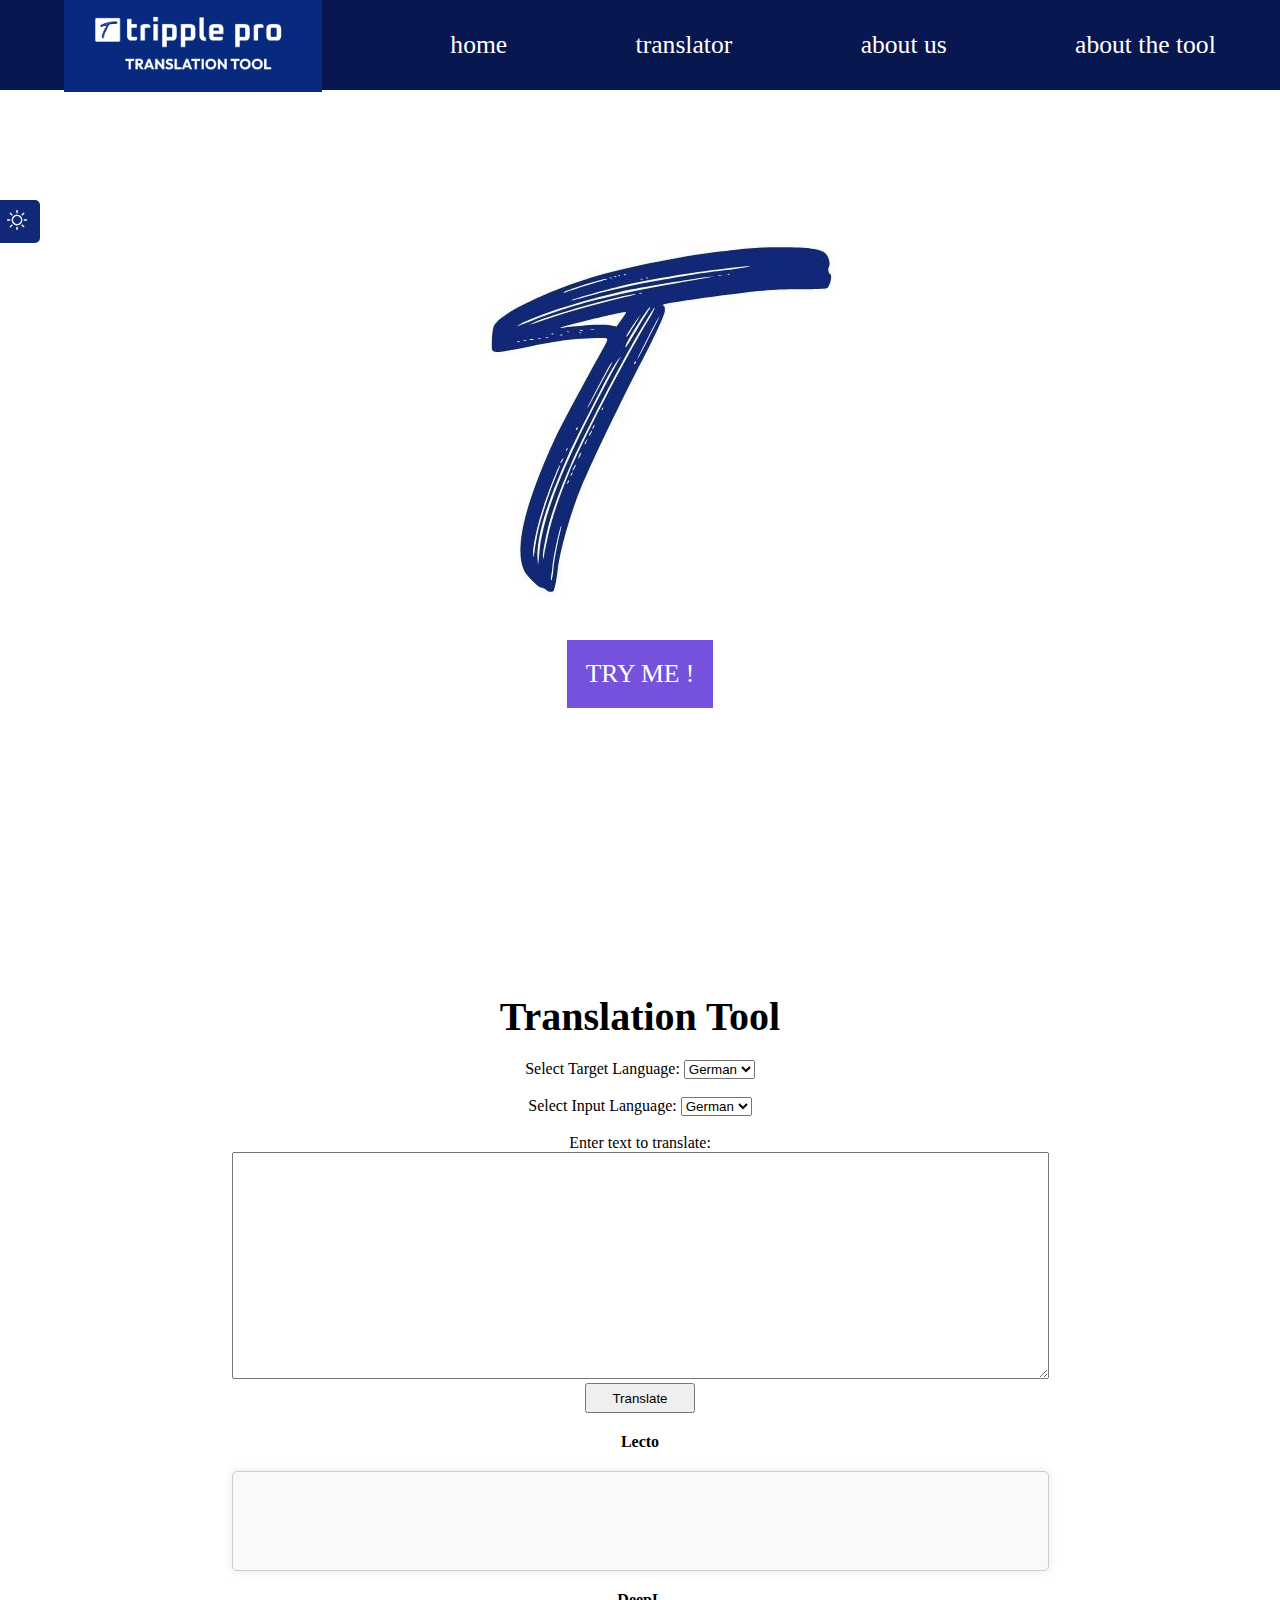
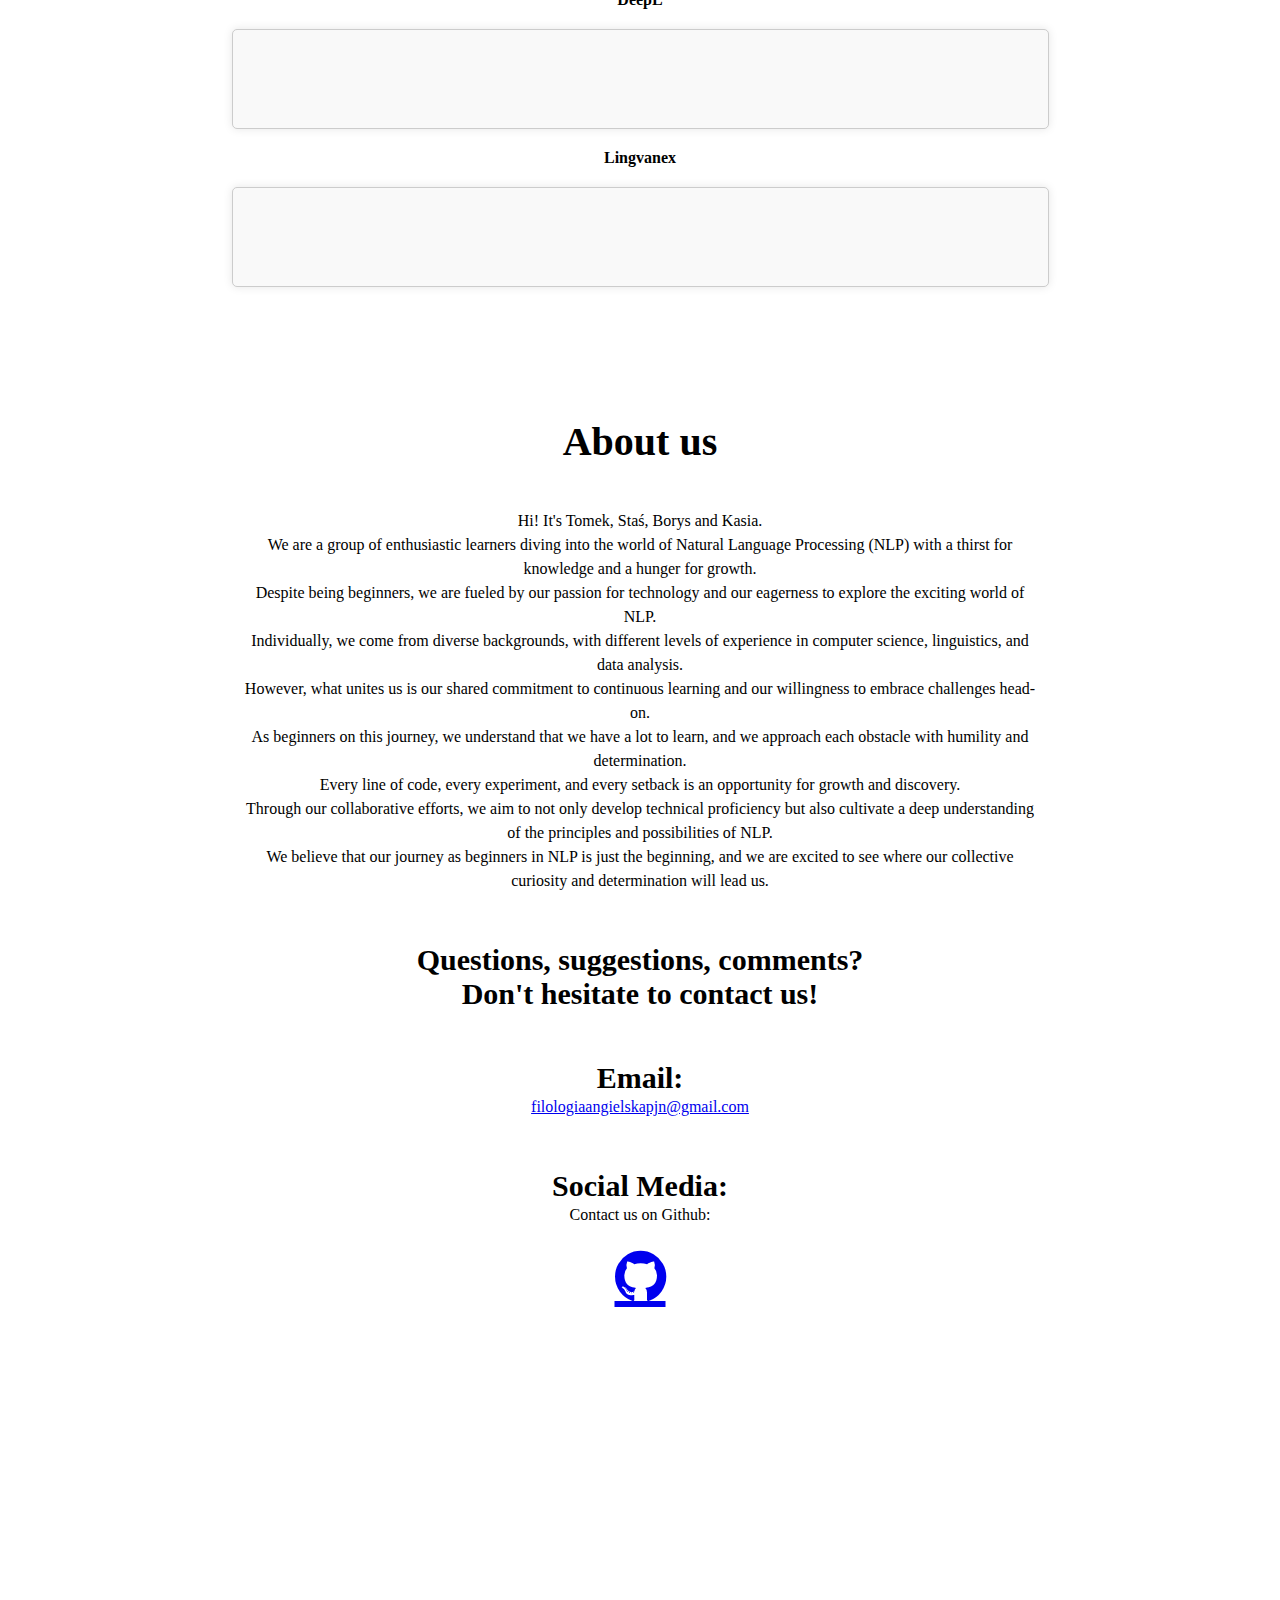
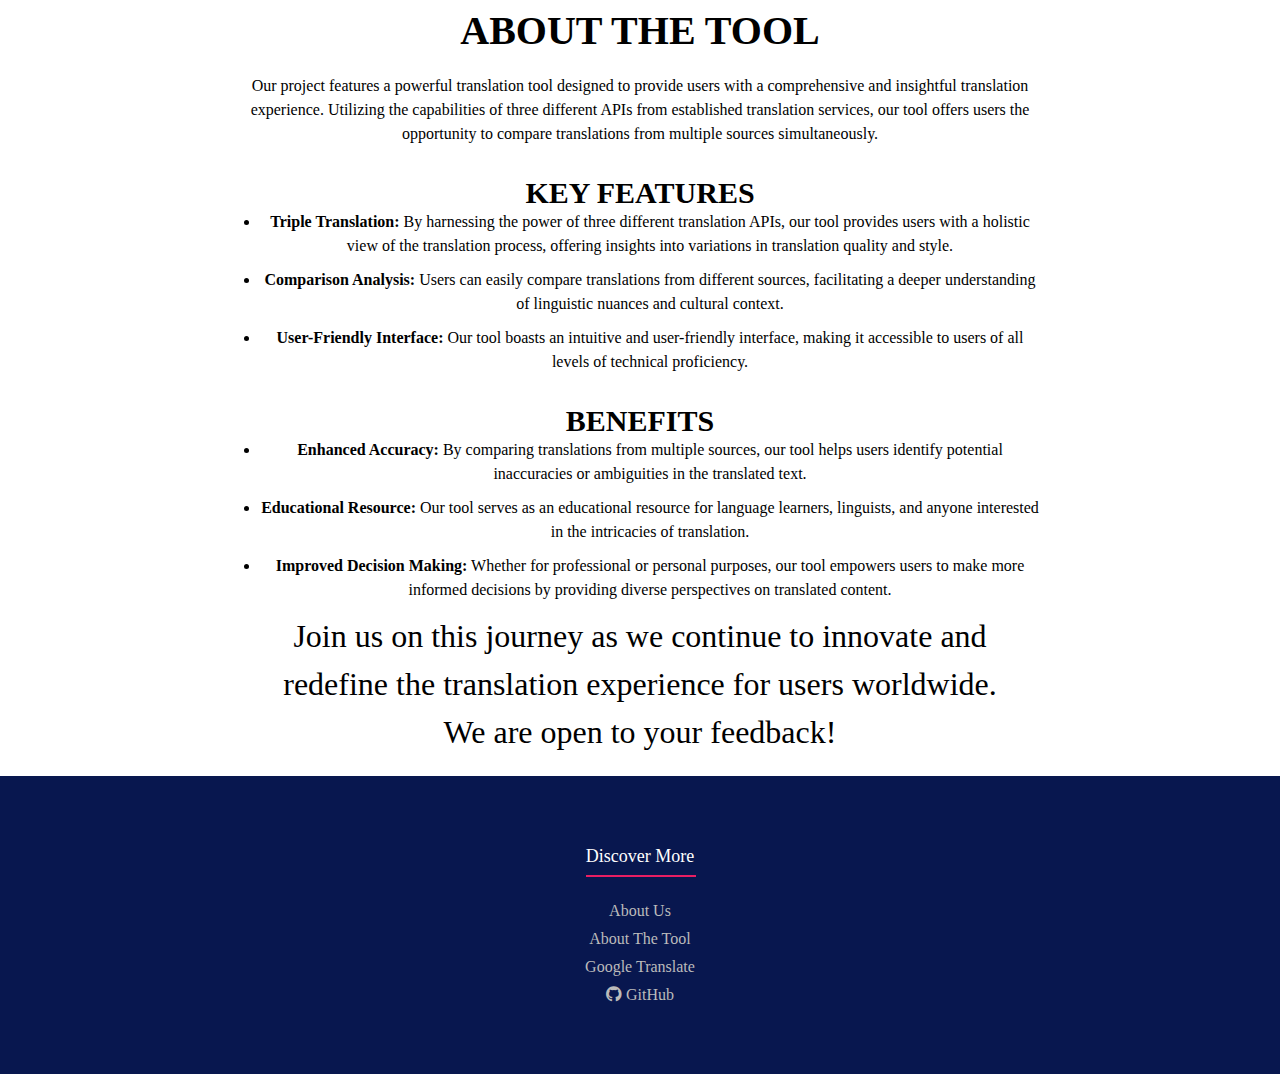
<file: index.html>
<!DOCTYPE html>
<html lang="en">
    <head>
        <meta charset="UTF-8">
        <meta name="description" content="Tripple Pro - translation tool">
        <meta name="viewport" content="width=device-width, initial-scale=1.0"> 
        <link rel="stylesheet" href="https://cdnjs.cloudflare.com/ajax/libs/font-awesome/5.15.1/css/all.min.css">
        <link rel="stylesheet" type="text/css" href="./styles/styles.css">
        <link rel="stylesheet" href="https://cdnjs.cloudflare.com/ajax/libs/font-awesome/4.7.0/css/font-awesome.min.css">

        <title>Tripple Pro - translation tool</title>
        <link rel="icon" href="./public/favicon.ico" type="image/x-icon" />
    </head>
    <body>
        <nav id="navbar">
            <a href="#home"><img src="./public/page_title.png" alt="logo" class="logo"></a>
            <button class="hamburger">☰</button>
            <a href="#home">home</a>
            <a href="#tool">translator</a>
            <a href="#about-us">about us</a>
            <a href="#about-the-tool-h1">about the tool</a>
        </nav>
 <div id="mySidenav" class="sidenav">
  <div id="about"><button id="btn" onclick="darkMode()">Dark mode</button><img src="dark.png" alt="sun" width="20" height="20" id="img_mode"></div>
</div>
        <section id="home" class="home">
            <img src="./public/logo.jpg" alt="test image" class="logo2">  
            <a href="#tool">TRY ME !</a>
        </section>

        <section id="tool" class="tool">
            <h1 style="text-align: center;" id="tool">Translation Tool</h1>
            <div class="container">
                <form id="translationForm">
                    <label for="languageSelect">Select Target Language:</label>
                    <select id="languageSelect" name="languageSelect">
                        <option value="DE">German</option>
                        <option value="PL">Polish</option>
                        <option value="EN">English</option>
                    </select><br><br>

                    <label for="inputLanguageSelect">Select Input Language:</label>
                    <select id="inputLanguageSelect" name="inputLanguageSelect">
                        <option value="DE">German</option>
                        <option value="PL">Polish</option>
                        <option value="EN">English</option>
                    </select><br><br>
                    <label for="textInput">Enter text to translate:</label><br>
                    <textarea id="textInput" name="textInput" rows="15" cols="100"></textarea><br>
                    <input type="submit" value="Translate" id="submit-button">
                </form>
                <div class="translation-header">Lecto</div>
                <div class="output" id="output1">
                    <p id="translationOutput1"></p>
                </div>
        
                <div class="translation-header">DeepL</div>
                <div class="output" id="output2">
                    <p id="translationOutput2"></p>
                </div>
        
                <div class="translation-header">Lingvanex</div>
                <div class="output" id="output3">
                    <p id="translationOutput3"></p>
                </div>
            </div>
            </section>
        
        <section id="about-us" class="about-us">
            <br>
            <h1 id="about-us-h1">About us</h1>
            <p><br>Hi! It's Tomek, Staś, Borys and Kasia.
                
                <br>We are a group of enthusiastic learners diving into the world of Natural Language Processing (NLP) with a thirst for knowledge and a hunger for growth.
                <br>Despite being beginners, we are fueled by our passion for technology and our eagerness to explore the exciting world of NLP.
                <br>Individually, we come from diverse backgrounds, with different levels of experience in computer science, linguistics, and data analysis. 
                <br>However, what unites us is our shared commitment to continuous learning and our willingness to embrace challenges head-on.
                <br>As beginners on this journey, we understand that we have a lot to learn, and we approach each obstacle with humility and determination. 
                <br>Every line of code, every experiment, and every setback is an opportunity for growth and discovery.
                
                <br>Through our collaborative efforts, we aim to not only develop technical proficiency but also cultivate a deep understanding of the principles and possibilities of NLP. 
                <br>We believe that our journey as beginners in NLP is just the beginning, and we are excited to see where our collective curiosity and determination will lead us.
                <h3 id="contact"><strong>Questions, suggestions, comments? <br>Don't hesitate to contact us!</strong></h3>

            </p>
            <h3>Email:</h3>
        <p><a href="mailto:filologiaangielskapjn@gmail.com">filologiaangielskapjn@gmail.com</a></p>

        <h3>Social Media:</h3>
        <p>Contact us on Github:  </p>
        <a href="https://github.com/NLP-UG-2022-23" target="_blank" class="fa fa-github" id="github-logo"></a>
   

           
          
         
          
        
        
        </section>

        <section id="about-the-tool" class="about-the-tool">
            <h1 id="about-the-tool-h1">ABOUT THE TOOL</h1>
            <p>
                Our project features a powerful translation tool designed to provide users with a comprehensive and insightful translation experience. Utilizing the capabilities of three different APIs from established translation services, our tool offers users the opportunity to compare translations from multiple sources simultaneously.
            </p>
            <h3>KEY FEATURES</h3>
            <ul>
                <li>
                    <strong>Triple Translation:</strong> By harnessing the power of three different translation APIs, our tool provides users with a holistic view of the translation process, offering insights into variations in translation quality and style.
                </li>
                <li>
                    <strong>Comparison Analysis:</strong> Users can easily compare translations from different sources, facilitating a deeper understanding of linguistic nuances and cultural context.
                </li>
                <li>
                    <strong>User-Friendly Interface:</strong> Our tool boasts an intuitive and user-friendly interface, making it accessible to users of all levels of technical proficiency.
                </li>
            </ul>
            <h3>BENEFITS</h3>
            <ul>
                <li>
                    <strong>Enhanced Accuracy:</strong> By comparing translations from multiple sources, our tool helps users identify potential inaccuracies or ambiguities in the translated text.
                </li>
                <li>
                    <strong>Educational Resource:</strong> Our tool serves as an educational resource for language learners, linguists, and anyone interested in the intricacies of translation.
                </li>
                <li>
                    <strong>Improved Decision Making:</strong> Whether for professional or personal purposes, our tool empowers users to make more informed decisions by providing diverse perspectives on translated content.
                </li>
            </ul>
            
            <p id="feedback">
                Join us on this journey as we continue to innovate and redefine the translation experience for users worldwide. 
                <br>We are open to your feedback!
                <br>
            </p>
        </section>
        <script src="./src/script.js"></script>
        <script src="./src/translation_tool.js"></script>
    </body>

    <!-- Footer insipired by https://codepen.io/alvarotrigo/pen/vYRRxje -->
    <footer class="footer">
        <div class="container">
            <div class="footer-col">
                <h4>Discover more</h4>
                <ul>
                    <li><a href="#about-us">about us</a></li>
                    <li><a href="#about-the-tool">about the tool</a></li>
                    <li><a href="https://translate.google.com/">Google translate</a></li>
                    <li><a href="https://github.com/NLP-UG-2022-23/The_Gitsters_Web_Dev_Project"><i class="fab fa-github"></i> GitHub</a></li>
                </ul>
            </div>
        </div>
   </footer>
</html>
</file>
<file: styles/styles.css>
html {
    scroll-behavior: smooth;
}

body {
    background-color:white;
    text-align: center;
    color: black;
}

ul{
	list-style: none;
}

/* Navbar */
#navbar {
    display: flex;
    justify-content: space-around;
    align-items: center;
    position: fixed;
    top: 0;
    left: 0;
    width: 100%;
    height: 10%;
    background-color: #08174f;
    z-index: 1000;
}

#navbar img.logo {
    height: 100px;
    width: auto;
}

#navbar a {
    color: white;
    text-decoration: none;
    font-size: 1.6rem;
    padding: 1.2rem;
    transition: background-color 0.3s;
  }
  
  #navbar a:hover {
    background-color: var(--main-gray);
  }

  @media (max-width: 768px) {
    #navbar {
        flex-direction: column;
        height: auto;
        padding: 20px 0;
        transition: top 0.3s;
    }

    #navbar a {
        font-size: 1.2rem;
        padding: 0.8rem;
    }

    #navbar img.logo {
        height: 80px;
    }
}

/* mySidenav */
#mySidenav div {
    position: fixed;
    left: -80px;
    transition: 0.3s;
    padding: 10px;
    width: 120px;
    text-decoration: none;
    font-size: 20px;
    border-radius: 0 5px 5px 0;
    display: flex; 
    justify-content:space-around;
  }
  
#mySidenav div:hover {
    left: 0;
  }
  
#about {
    top: 200px;
    background-color: #112879;
  }
  
#darkabout {
    top: 200px;
    background-color: white;
  }
  
#btn {
    background-color: #112879;
    border: none;
    color: white;
    text-align: center;
    text-decoration: none;
    display: inline-block;
    margin: 4px 2px;
    cursor: pointer;
  
  }
  
#darkbtn {
    background-color: white;
    border: none;
    color: #112879;
    text-align: center;
    text-decoration: none;
    display: inline-block;
    margin: 4px 2px;
    cursor: pointer;
  }

#submit-button {
    margin-bottom:20px;
    width:110px;
    height: 30px;
}

#feedback {
    font-size: 200%;
    text-align: center;
 }
 
#github-logo {
     font-size: 60px;
     margin-bottom: 100px;
 }

/* Habmurger */
.hamburger {
    display: none;
    font-size: 2rem;
    background: none;
    border: none;
    color: white;
}

@media (max-width: 768px) {
    .hamburger {
        display: block;
    }

    #navbar a {
        display: none;
    }
}

/* Dark and light modes */
.dark-mode {
    background-color: #112879;
    color: white;
}

.light-mode {
    background-color: white;
    color: black;
}

/* Home */
@media(max-width: 767px){
    #home img.logo2{
      width: 75%;
      height: 35%;
  }
  }
  @media(max-width: 574px){
    #home img.logo2{
      width: 75%;
  }
  }

.home {
    display: flex;
    flex-direction: column;
    justify-content: center;
    align-items: center;
    width: 100%;
    height: 100vh;
}

.home a {
    background-color: rgb(118, 81, 219);
    color: white; 
    text-decoration: none;
    font-size: 1.6rem;
    padding: 1.2rem;
    transition: background-color 0.3s;
}

.tool {
    display: flex;
    flex-direction: column;
    justify-content: center;
    align-items: center;
    width: 100%;
    height: 100vh;
}

/* About us */
.about-us {
    display: flex;
    flex-direction: column;
    justify-content: center;
    align-items: center;
    max-width: 800px;
    margin: 0 auto;
    text-align: center;
}

.about-us p {
    text-align: center;
    font-size: 16px;
    line-height: 1.5;
    margin-bottom: 20px;
}

.about-us h1 {
    text-align: center;
    font-size: 40px;
    margin-bottom: 20px;
    margin-top: 200px;
}

.about-us h3 {
    text-align: center;
    font-size: 30px;
    margin-top: 30px;
}

*{
	margin:0;
	padding:0;
	box-sizing: border-box;
}

.container{
	max-width: 1200px;
	margin:auto;
}

.row{
	display: flex;
	flex-wrap: wrap;
}

@import url('https://fonts.googleapis.com/css2?family=Poppins:wght@300;400;500;600;700&display=swap');

/* Footer */
.footer{
    background-color: #08174f;
    padding: 70px 0;
}

.footer-col{
   padding: 0 15px;
}

.footer-col h4{
	font-size: 18px;
	color: #ffffff;
	text-transform: capitalize;
	margin-bottom: 35px;
	font-weight: 500;
	position: relative;
}

.footer-col h4::before{
	content: '';
	position: absolute;
	bottom: -10px;
	background-color: #e91e63;
	height: 2px;
	box-sizing: border-box;
	width: 110px;
}

.footer-col ul li:not(:last-child){
	margin-bottom: 10px;
}

.footer-col ul li a{
	font-size: 16px;
	text-transform: capitalize;
	color: #ffffff;
	text-decoration: none;
	font-weight: 300;
	color: #bbbbbb;
	display: block;
	transition: all 0.3s ease;
}

.footer-col ul li a:hover{
	color: #ffffff;
	padding-left: 8px;
}

.footer-col .social-links a{
	display: inline-block;
	height: 40px;
	width: 40px;
	background-color: rgba(255,255,255,0.2);
	margin:0 10px 10px 0;
	text-align: center;
	line-height: 40px;
	border-radius: 50%;
	color: #ffffff;
	transition: all 0.5s ease;
}

.footer-col .social-links a:hover{
	color: #24262b;
	background-color: #ffffff;
}

@media(max-width: 767px){
  .footer-col{
    width: 50%;
    margin-bottom: 30px;
}
}
@media(max-width: 574px){
  .footer-col{
    width: 100%;
}
}

/* About the tool */
.about-the-tool {
    max-width: 800px;
    margin: 0 auto;
    text-align: justify;
}

.about-the-tool h1 {
    text-align: center;
    font-size: 40px;
    margin-bottom: 20px;
    margin-top: 200px;
}

.about-the-tool h3 {
    text-align: center;
    font-size: 30px;
    margin-top: 30px;
}

.about-the-tool p {
    text-align: center;
    font-size: 16px;
    line-height: 1.5;
    margin-bottom: 20px;
}

.about-the-tool ul {
    list-style-type: disc;
    margin-left: 20px;
}

.about-the-tool ul li {
    text-align: center;
    margin-bottom: 10px;
    line-height: 1.5
}

/* Output */
 .output {
     border: 1px solid #ccc;
     height: 100px;
     border-radius: 5px;
     padding: 10px;
     margin-top: 20px;
     box-shadow: 0px 0px 10px 0px rgba(0,0,0,0.1);
     background-color: #f9f9f9;
     margin-bottom: 20px;
 }
 .output h2 {
     margin-top: 0;
     margin-bottom: 20px;
 }

 .translation-header {
     margin-bottom: 10px;
     font-weight: bold;
 }

@media screen and (max-width: 768px) {
    .tool {
      padding: 20px;
    }
    .container {
      max-width: 100%;
    }
    #textInput {
      width: 100%;
    }
    .output {
      width: 100%;
      margin: 0;
    }
  }

  .tool h1 {
    text-align: center;
    font-size: 40px;
    margin-bottom: 20px;
    margin-top: 200px;
}
</file>
